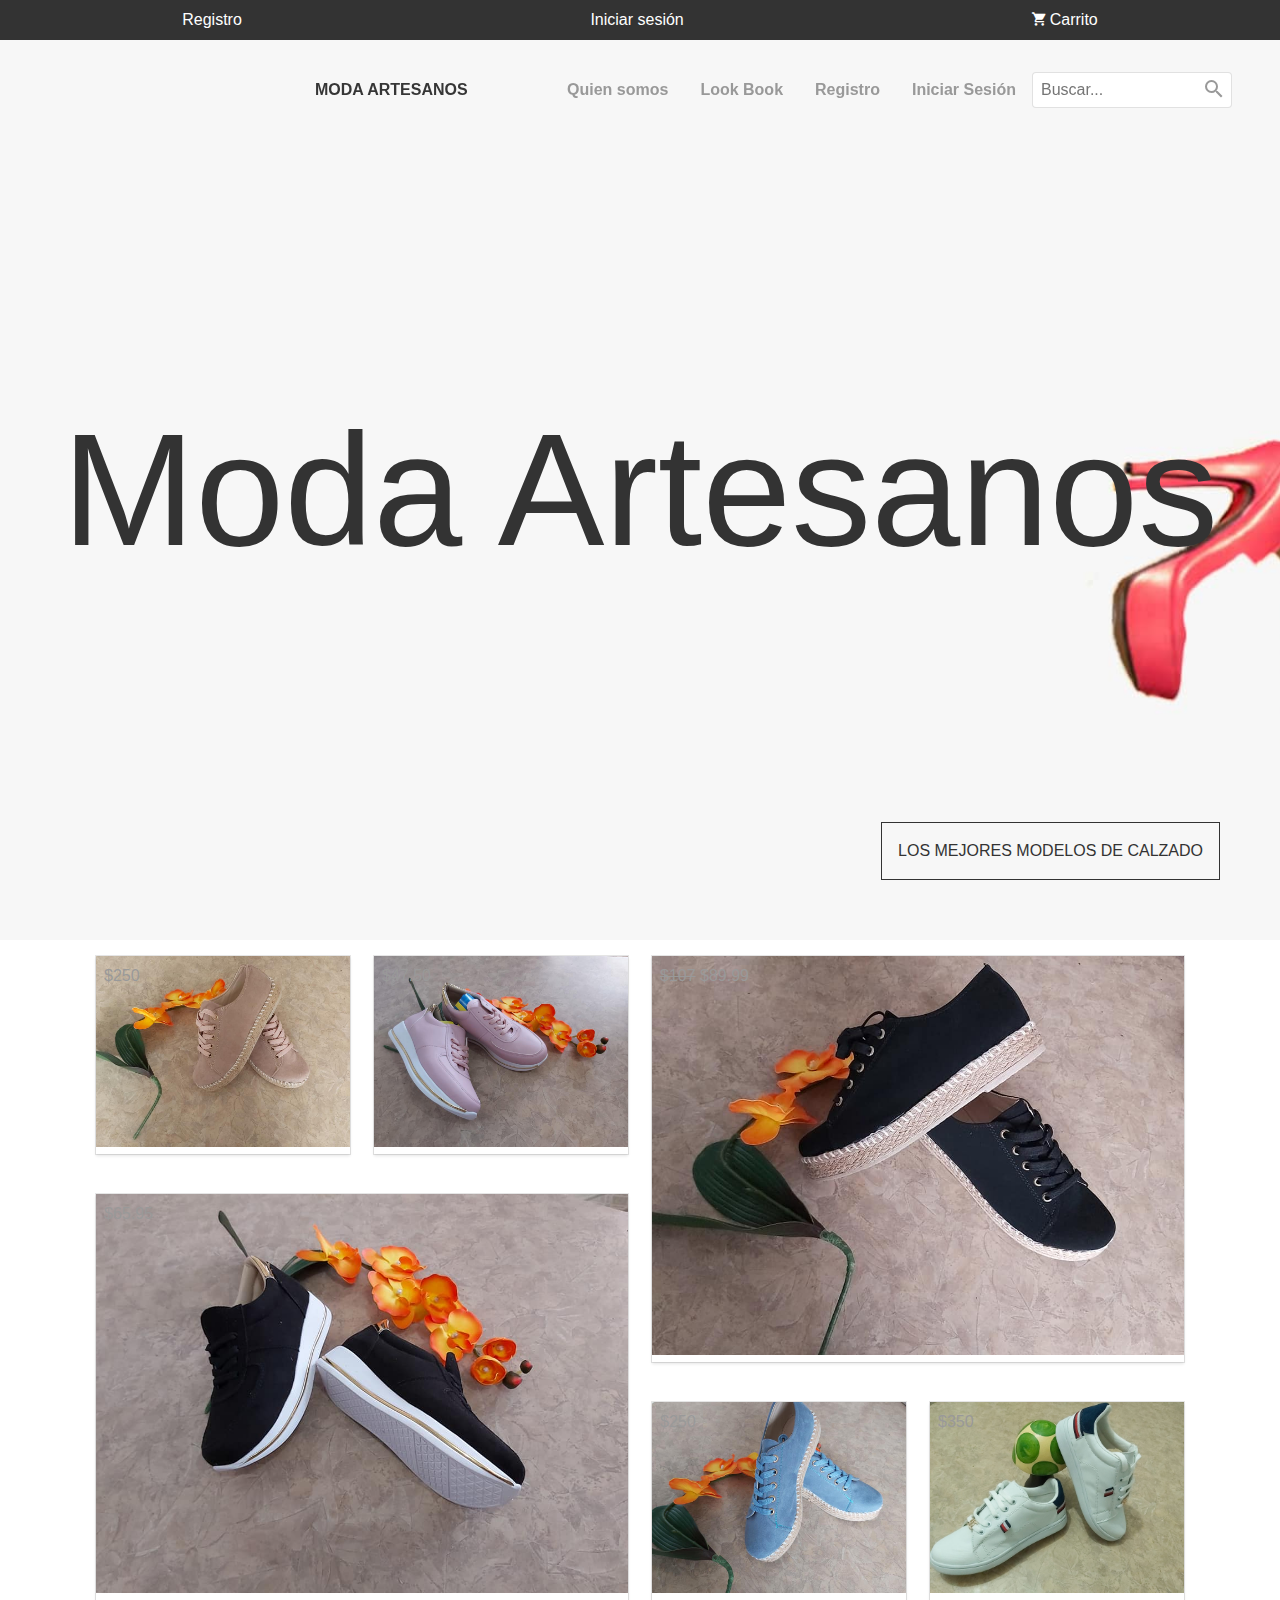
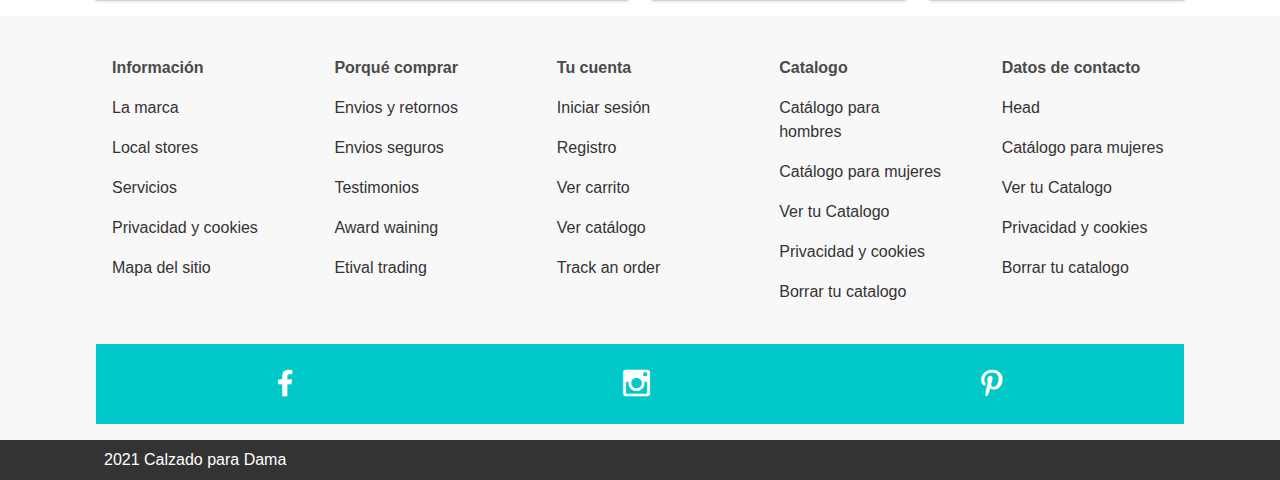
<file: index.html>
<!DOCTYPE html>
<html lang="en">

<head>
    <meta charset="UTF-8">
    <meta name="viewport" content="width=device-width, initial-scale=1.0">
    <meta http-equiv="X-UA-Compatible" content="ie=edge">
    <link rel="stylesheet" href="css/bulma.min.css">
    <link rel="stylesheet" href="css/material-design-iconic-font.css">
    <link rel="stylesheet" href="css/styles.css">
    <title>ModaArtesanos</title>
</head>

<body>
    <!-- Barra de navegación -->
    <header>
        <nav class="navbar-top">
            <ul class="navbar-top-ul">
                <li class="navbar-top-item">
                    <a href="login.html" class="navbar-top-links">Registro</a>
                </li>
                <li class="navbar-top-item">
                    <a href="login.html" class="navbar-top-links">Iniciar sesión</a>
                </li>
                <li class="navbar-top-item">
                    <a href="#" class="navbar-top-links">
                        <i class="zmdi zmdi-shopping-cart"></i> Carrito
                        <!-- <i class="zmdi zmdi-chevron-down"></i> -->
                    </a>
                </li>
            </ul>
        </nav>
        <nav class="navbar">
            <header class="nabvar-mobile is-size-5-mobile">
                <a class="navbar-mobile-link has-text-white" href="#" id="btn-mobile"><i class="zmdi zmdi-menu"></i></a>
                <a class="navbar-mobile-link has-text-white" href="index.html">ModaArtesanos</a>
                <a class="navbar-mobile-link has-text-white" href="#"><i class="zmdi zmdi-shopping-cart"></i> Vacio</a>
            </header>
            <nav class="nav-menu" id="mySidenav">
                <form class="form-group " action="#">
                    <div class="form-group-container">
                        <span class="form-group-icon"><i class="zmdi zmdi-search"></i></span>
                        <input type="text" class="form-group-input" placeholder="Buscar...">
                    </div>
                </form>

                 <a class="is-hidden-mobile brand is-uppercase has-text-weight-bold has-text-dark" href="index.html">Moda 
                 Artesanos</a>
                   
                    </li>
                    <li class="nav-menu-item"><a href="brand.html" class="nav-menu-link">Quien somos</a></li>
                    <li class="nav-menu-item"><a href="lookbook.html" class="nav-menu-link">Look Book</a></li>
                    <li class="nav-menu-item"><a href="login.html" class="nav-menu-link">Registro</a></li>
                    <li class="nav-menu-item"><a href="login.html" class="nav-menu-link">Iniciar Sesión</a></li>
                </ul>
            </nav>
        </nav>
    </header>
    <!-- Banner -->
    <div class="banner banner-cover">
        <div class="banner-container ">
            <h1 class="title-cover">Moda Artesanos</h1>
            <a class="btn btn-default">Los mejores modelos de calzado</a>
        </div>
    </div>

    <!-- Barra de navegacion secundaria -->
    
    <!-- Sección de fotografías -->
    <div class="container">
        <div class="columns is-multiline">
            <div class="column is-full-mobile">
                <div class="columns is-centered is-mobile is-multiline">
                    <!-- 1 Sección de fotografías -->
                    <div class="column is-half column-full">
                        <div class="card">
                            <span class="price">$250</span>
                            <img src="img/casual2.jpg" alt="">
                            <div class="card-info">
                                <h4 class="has-text-black has-text-centered has-text-weight-bold">calzado casual para fiestas para este verano  $250</h4>
                                <p class="has-text-centered">calzado casual para fiestas para este verano</p>
                                <div class="card-buttons">
                                    <a href="#" class="btn btn--mini-rounded"><i
                                            class="zmdi zmdi-shopping-cart"></i></a>
                                    <a href="#" class="btn btn--mini-rounded"><i
                                            class="zmdi zmdi-favorite-outline"></i></a>
                                    <a href="producto.html" class="btn btn--mini-rounded"><i
                                            class="zmdi zmdi-eye"></i></a>
                                </div>
                            </div>
                        </div>
                    </div>
                    <div class="column column-full is-half">
                        <div class="card">
                            <span class="price">$47.50</span>
                            <img src="img/tenis2.jpg" alt="">
                            <div class="card-info">
                                <h4 class="has-text-black has-text-centered has-text-weight-bold"> Women's Burnt Orenge
                                    Casual TEE $47.50 </h4>
                                <p class="has-text-centered">Classic casual t-shirt for women on the move.
                                    100%
                                    cotton.</p>
                                <div class="card-buttons">
                                    <a href="#" class="btn btn--mini-rounded"><i
                                            class="zmdi zmdi-shopping-cart"></i></a>
                                    <a href="#" class="btn btn--mini-rounded"><i
                                            class="zmdi zmdi-favorite-outline"></i></a>
                                    <a href="producto.html" class="btn btn--mini-rounded"><i
                                            class="zmdi zmdi-eye"></i></a>
                                </div>
                            </div>
                        </div>
                    </div>

                    <div class="column is-full">
                        <div class="card">
                            <span class="price">$65.95</span>
                            
                                <img src="img/tenis4.jpg" alt="">
                            <div class="card-info">
                                <h4 class="has-text-black has-text-centered has-text-weight-bold"> Women's Burnt Orenge
                                    Casual TEE $65.95 </h4>
                                <p class="has-text-centered">Classic casual t-shirt for women on the move.
                                    100%
                                    cotton.</p>
                                <div class="card-buttons">
                                    <a href="#" class="btn btn--mini-rounded"><i
                                            class="zmdi zmdi-shopping-cart"></i></a>
                                    <a href="#" class="btn btn--mini-rounded"><i
                                            class="zmdi zmdi-favorite-outline"></i></a>
                                    <a href="producto.html" class="btn btn--mini-rounded"><i
                                            class="zmdi zmdi-eye"></i></a>
                                </div>
                            </div>
                        </div>
                    </div>
                </div>
            </div>
            <!-- Segunda sección de fotografías -->
            <div class="column is-half is-full-mobile">
                <div class="columns is-mobile is-multiline">
                    <div class="column is-full">
                        <div class="card">
                            <span class="price"><strike>$107</strike> $89.99</span>
                                <img src="img/casual3.jpg" alt="">
                            <div class="card-info">
                                <h4 class="has-text-black has-text-centered has-text-weight-bold"> Women's Burnt Orenge
                                    Casual TEE $89.99 </h4>
                                <p class="has-text-centered">Classic casual t-shirt for women on the move.
                                    100%
                                    cotton.</p>
                                <div class="card-buttons">
                                    <a href="#" class="btn btn--mini-rounded"><i
                                            class="zmdi zmdi-shopping-cart"></i></a>
                                    <a href="#" class="btn btn--mini-rounded"><i
                                            class="zmdi zmdi-favorite-outline"></i></a>
                                    <a href="producto.html" class="btn btn--mini-rounded"><i
                                            class="zmdi zmdi-eye"></i></a>
                                </div>
                            </div>
                        </div>
                    </div>
                    <div class="column column-full is-half">
                        <div class="card">
                            <span class="price">$250</span>
                            <img src="img/casual.jpg" alt="">
                            <div class="card-info">
                                <h4 class="has-text-black has-text-centered has-text-weight-bold"> Classic verano $250 </h4>
                                <p class="has-text-centered">calzado casual para fiestas para este verano</p>
                                <div class="card-buttons">
                                    <a href="#" class="btn btn--mini-rounded"><i
                                            class="zmdi zmdi-shopping-cart"></i></a>
                                    <a href="#" class="btn btn--mini-rounded"><i
                                            class="zmdi zmdi-favorite-outline"></i></a>
                                    <a href="producto.html" class="btn btn--mini-rounded"><i
                                            class="zmdi zmdi-eye"></i></a>
                                </div>
                            </div>
                        </div>
                    </div>
                    <div class="column column-full is-half">
                        <div class="card">
                            <span class="price">$350</span>
                            <img src="img/casual 6.jpg" alt="">
                            <div class="card-info">
                                <h4 class="has-text-black has-text-centered has-text-weight-bold"> tenis casual $350 </h4>
                                <p class="has-text-centered">los mejores tenis para fiestas .</p>
                                <div class="card-buttons">
                                    <a href="#" class="btn btn--mini-rounded"><i
                                            class="zmdi zmdi-shopping-cart"></i></a>
                                    <a href="#" class="btn btn--mini-rounded"><i
                                            class="zmdi zmdi-favorite-outline"></i></a>
                                    <a href="producto.html" class="btn btn--mini-rounded"><i
                                            class="zmdi zmdi-eye"></i></a>
                                </div>
                            </div>
                        </div>
                    </div>
                </div>
            </div>
        </div>
    </div>
    
                    
                    
               
        
<footer class="footer">
        <div class="container">
            <div class="columns is-multiline">
                <div class="column">
                    <ul class="footer-ul">
                        <li class="footer-item">
                            <h3 class="has-text-weight-bold">Información</h3>
                        </li>
                        <li class="footer-item"><a class="footer-link" href="#">La marca</a></li>
                        <li class="footer-item"><a class="footer-link" href="#">Local stores</a></li>
                        <li class="footer-item"><a class="footer-link" href="#">Servicios </a></li>
                        <li class="footer-item"><a class="footer-link" href="#">Privacidad y cookies</a></li>
                        <li class="footer-item"><a class="footer-link" href="#">Mapa del sitio</a></li>
                    </ul>
                </div>

                <div class="column">
                    <ul class="footer-ul">
                        <li class="footer-item">
                            <h3 class="has-text-weight-bold">Porqué comprar</h3>
                        </li>
                        <li class="footer-item"><a class="footer-link" href="#">Envios y retornos</a></li>
                        <li class="footer-item"><a class="footer-link" href="#">Envios seguros</a></li>
                        <li class="footer-item"><a class="footer-link" href="#">Testimonios </a></li>
                        <li class="footer-item"><a class="footer-link" href="#">Award waining</a></li>
                        <li class="footer-item"><a class="footer-link" href="#">Etival trading</a></li>
                    </ul>
                </div>
                <div class="column">
                    <ul class="footer-ul">
                        <li class="footer-item">
                            <h3 class="has-text-weight-bold">Tu cuenta</h3>
                        </li>
                        <li class="footer-item"><a class="footer-link" href="#">Iniciar sesión</a></li>
                        <li class="footer-item"><a class="footer-link" href="#">Registro</a></li>
                        <li class="footer-item"><a class="footer-link" href="#">Ver carrito </a></li>
                        <li class="footer-item"><a class="footer-link" href="#">Ver catálogo</a></li>
                        <li class="footer-item"><a class="footer-link" href="#">Track an order</a></li>
                    </ul>
                </div>
                <div class="column">
                    <ul class="footer-ul">
                        <li class="footer-item">
                            <h3 class="has-text-weight-bold">Catalogo</h3>
                        </li>
                        <li class="footer-item"><a class="footer-link" href="#">Catálogo para hombres</a></li>
                        <li class="footer-item"><a class="footer-link" href="#">Catálogo para mujeres</a></li>
                        <li class="footer-item"><a class="footer-link" href="#">Ver tu Catalogo </a></li>
                        <li class="footer-item"><a class="footer-link" href="#">Privacidad y cookies</a></li>
                        <li class="footer-item"><a class="footer-link" href="#">Borrar tu catalogo</a></li>
                    </ul>
                </div>
                <div class="column">

                    <ul class="footer-ul">
                        <li class="footer-item">
                            <h3 class="has-text-weight-bold">Datos de contacto</h3>
                        </li>
                        <li class="footer-item"><a class="footer-link" href="#">Head</a></li>
                        <li class="footer-item"><a class="footer-link" href="#">Catálogo para mujeres</a></li>
                        <li class="footer-item"><a class="footer-link" href="#">Ver tu Catalogo </a></li>
                        <li class="footer-item"><a class="footer-link" href="#">Privacidad y cookies</a></li>
                        <li class="footer-item"><a class="footer-link" href="#">Borrar tu catalogo</a></li>
                    </ul>
                </div>
                <div class="column is-full">
                    <div class="footer-socials">
                        <a class="footer-solcials-link" href="https://www.facebook.com/Moda-Artesanos-113970123720824"><i class="zmdi zmdi-facebook"></i></a>
                        <a class="footer-solcials-link" href="https://www.instagram.com/moda_artesanos/?hl=es-la"><i class="zmdi zmdi-instagram"></i></a>
                        <a class="footer-solcials-link" href="#"><i class="zmdi zmdi-pinterest"></i></a>
                    </div>
                </div>
            </div>
        </div>
        <div class="footer-bar-top">
            <div class="container">
                <a class="footer-bar-top-links" href="#">2021 Calzado para Dama</a>
            </div>
        </div>
    </footer>
    <script src="js/main.js"></script>


</body>

</html>
</file>
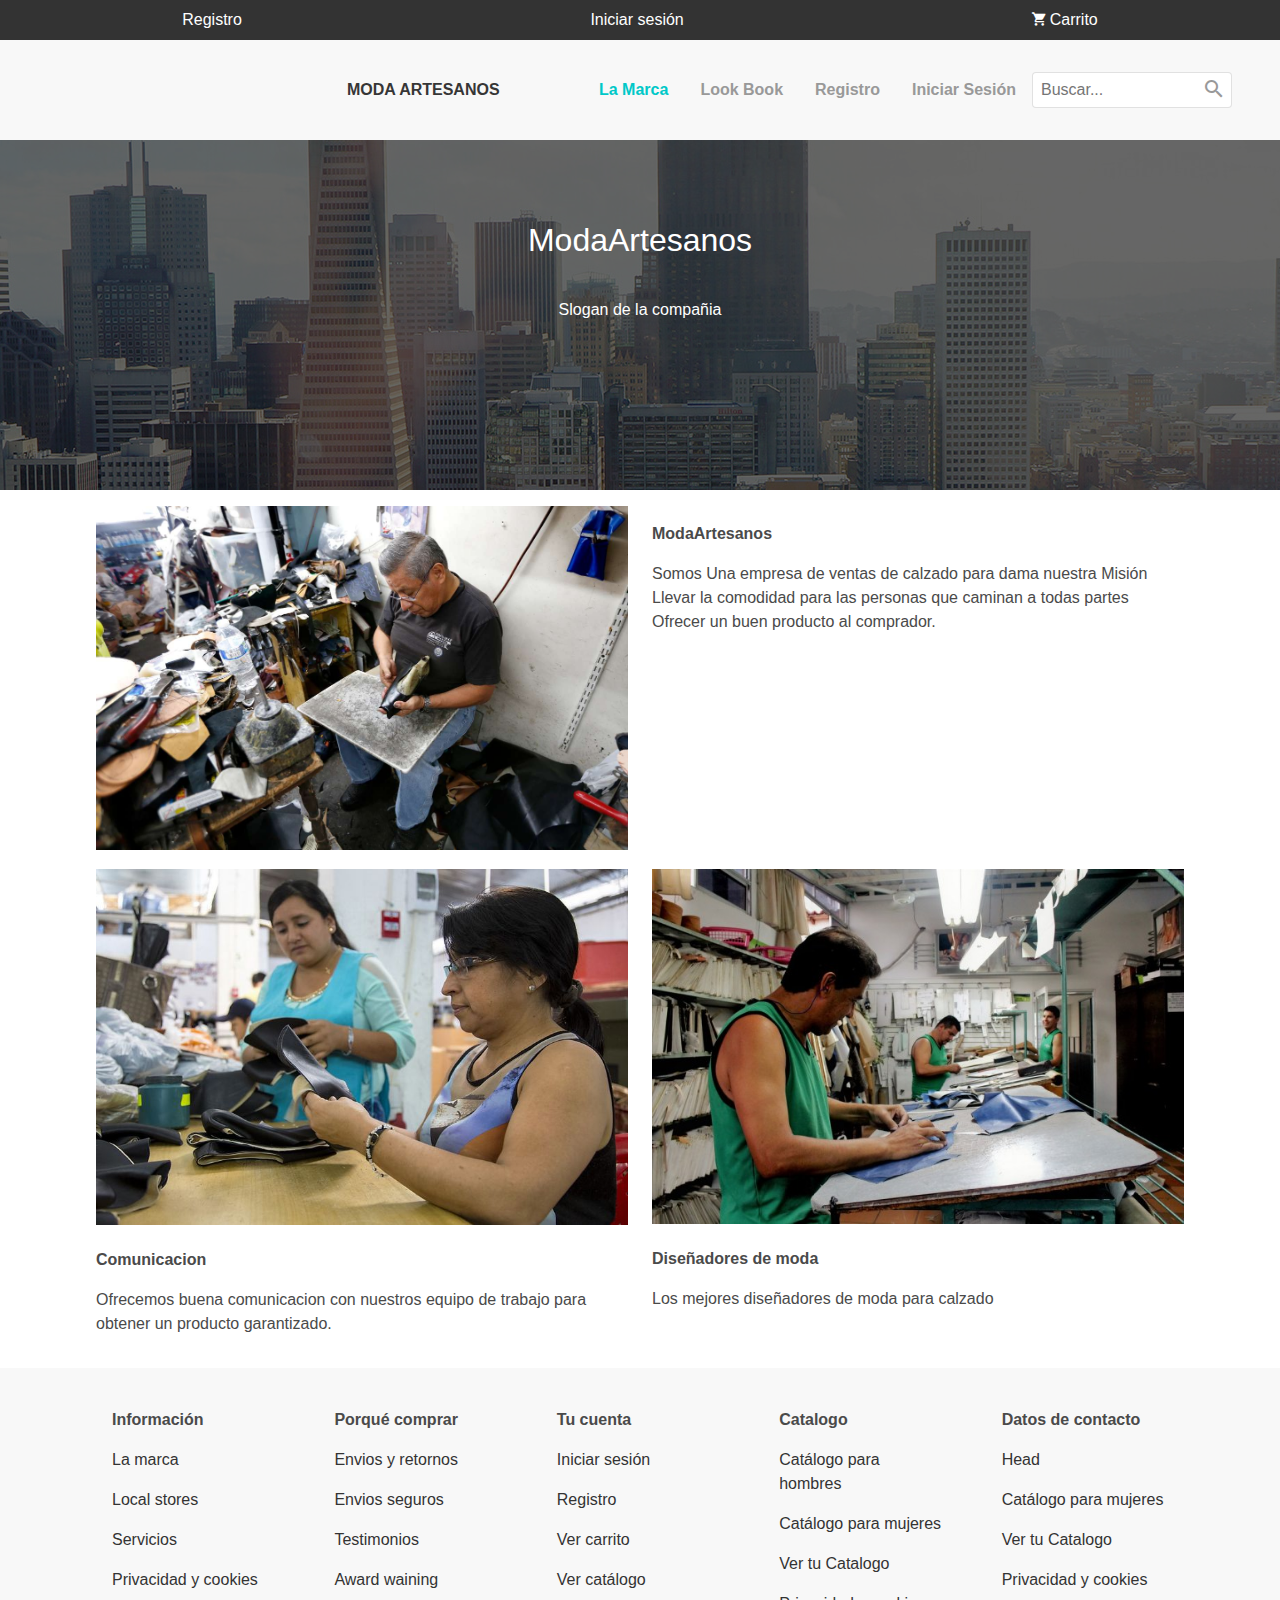
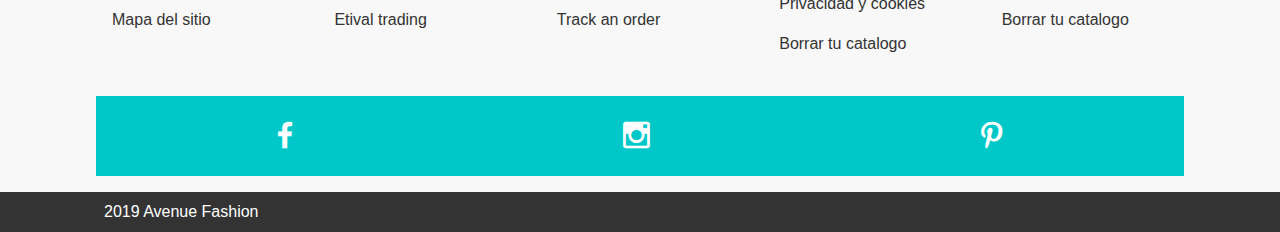
<file: brand.html>
<!DOCTYPE html>
<html lang="en">

<head>
    <meta charset="UTF-8">
    <meta name="viewport" content="width=device-width, initial-scale=1.0">
    <meta http-equiv="X-UA-Compatible" content="ie=edge">
    <link rel="stylesheet" href="css/bulma.min.css">
    <link rel="stylesheet" href="css/material-design-iconic-font.css">
    <link rel="stylesheet" href="css/styles.css">
    <title>Document</title>
</head>

<body>
    <!-- Barra de navegación -->
    <header>
        <nav class="navbar-top">
            <ul class="navbar-top-ul">
                <li class="navbar-top-item">
                    <a href="login.html" class="navbar-top-links">Registro</a>
                </li>
                <li class="navbar-top-item">
                    <a href="login.html" class="navbar-top-links">Iniciar sesión</a>
                </li>
                <li class="navbar-top-item">
                    <a href="#" class="navbar-top-links">
                        <i class="zmdi zmdi-shopping-cart"></i> Carrito
                        <!-- <i class="zmdi zmdi-chevron-down"></i> -->
                    </a>
                </li>
            </ul>
        </nav>
        <nav class="navbar">
            <header class="nabvar-mobile is-size-5-mobile">
                <a class="navbar-mobile-link has-text-white" href="#" id="btn-mobile"><i class="zmdi zmdi-menu"></i></a>
                <a class="navbar-mobile-link has-text-white" href="index.html">Avenue Fashion</a>
                <a class="navbar-mobile-link has-text-white" href="#"><i class="zmdi zmdi-shopping-cart"></i> Vacio</a>
            </header>
            <nav class="nav-menu --nav-dark-light" id="mySidenav">
                <form class="form-group " action="#">
                    <div class="form-group-container">
                        <span class="form-group-icon"><i class="zmdi zmdi-search"></i></span>
                        <input type="text" class="form-group-input" placeholder="Buscar...">
                    </div>
                </form>

                <a class="is-hidden-mobile brand is-uppercase has-text-weight-bold has-text-dark" href="index.html">Moda  Artesanos</a>

                    </li>
                    <li class="nav-menu-item"><a href="brand.html" class="nav-menu-link active">La Marca</a></li>
                    <li class="nav-menu-item"><a href="lookbook.html" class="nav-menu-link">Look Book</a></li>
                    <li class="nav-menu-item"><a href="login.html" class="nav-menu-link">Registro</a></li>
                    <li class="nav-menu-item"><a href="login.html" class="nav-menu-link">Iniciar Sesión</a></li>
                </ul>
            </nav>
        </nav>
    </header>
    <!-- Banner -->
    <div class="banner banner-second">
        <div class="banner-container ">
            <h1>ModaArtesanos</h1>
            <h2>Slogan de la compañia</h2>
        </div>
    </div>
    <div class="container">
        <div class="columns">
            <div class="column is-half">
                <img src="img/zapatero3.jpg" alt="">
            </div>
            <div class="column is-half">
                <h3 class="has-text-weight-bold">ModaArtesanos</h3>
                <p>Somos Una empresa de ventas de calzado para dama nuestra  Misión
                Llevar la comodidad para las personas que caminan a todas partes 
                Ofrecer un buen producto al comprador.
               </p>
            </div>
        </div>
    </div>
    <div class="container">
        <div class="columns">
            <div class="column is-half">
                <img src="img/zapatero2.jpg">
                <h3 class="has-text-weight-bold">Comunicacion </h3>
                <p>Ofrecemos buena comunicacion con nuestros equipo de trabajo para obtener un producto garantizado.</p>
            </div>
            <div class="column is-half">

                <img src="img/zapatero4.jpg">
                <h3 class="has-text-weight-bold">Diseñadores de moda </h3>
                <p>
                   Los mejores diseñadores de moda para calzado
                   </p>
            </div>
        </div>
    </div>



    <footer class="footer">
        <div class="container">
            <div class="columns is-multiline">
                <div class="column">
                    <ul class="footer-ul">
                        <li class="footer-item">
                            <h3 class="has-text-weight-bold">Información</h3>
                        </li>
                        <li class="footer-item"><a class="footer-link" href="#">La marca</a></li>
                        <li class="footer-item"><a class="footer-link" href="#">Local stores</a></li>
                        <li class="footer-item"><a class="footer-link" href="#">Servicios </a></li>
                        <li class="footer-item"><a class="footer-link" href="#">Privacidad y cookies</a></li>
                        <li class="footer-item"><a class="footer-link" href="#">Mapa del sitio</a></li>
                    </ul>
                </div>

                <div class="column">
                    <ul class="footer-ul">
                        <li class="footer-item">
                            <h3 class="has-text-weight-bold">Porqué comprar</h3>
                        </li>
                        <li class="footer-item"><a class="footer-link" href="#">Envios y retornos</a></li>
                        <li class="footer-item"><a class="footer-link" href="#">Envios seguros</a></li>
                        <li class="footer-item"><a class="footer-link" href="#">Testimonios </a></li>
                        <li class="footer-item"><a class="footer-link" href="#">Award waining</a></li>
                        <li class="footer-item"><a class="footer-link" href="#">Etival trading</a></li>
                    </ul>
                </div>
                <div class="column">
                    <ul class="footer-ul">
                        <li class="footer-item">
                            <h3 class="has-text-weight-bold">Tu cuenta</h3>
                        </li>
                        <li class="footer-item"><a class="footer-link" href="#">Iniciar sesión</a></li>
                        <li class="footer-item"><a class="footer-link" href="#">Registro</a></li>
                        <li class="footer-item"><a class="footer-link" href="#">Ver carrito </a></li>
                        <li class="footer-item"><a class="footer-link" href="#">Ver catálogo</a></li>
                        <li class="footer-item"><a class="footer-link" href="#">Track an order</a></li>
                    </ul>
                </div>
                <div class="column">
                    <ul class="footer-ul">
                        <li class="footer-item">
                            <h3 class="has-text-weight-bold">Catalogo</h3>
                        </li>
                        <li class="footer-item"><a class="footer-link" href="#">Catálogo para hombres</a></li>
                        <li class="footer-item"><a class="footer-link" href="#">Catálogo para mujeres</a></li>
                        <li class="footer-item"><a class="footer-link" href="#">Ver tu Catalogo </a></li>
                        <li class="footer-item"><a class="footer-link" href="#">Privacidad y cookies</a></li>
                        <li class="footer-item"><a class="footer-link" href="#">Borrar tu catalogo</a></li>
                    </ul>
                </div>
                <div class="column">

                    <ul class="footer-ul">
                        <li class="footer-item">
                            <h3 class="has-text-weight-bold">Datos de contacto</h3>
                        </li>
                        <li class="footer-item"><a class="footer-link" href="#">Head</a></li>
                        <li class="footer-item"><a class="footer-link" href="#">Catálogo para mujeres</a></li>
                        <li class="footer-item"><a class="footer-link" href="#">Ver tu Catalogo </a></li>
                        <li class="footer-item"><a class="footer-link" href="#">Privacidad y cookies</a></li>
                        <li class="footer-item"><a class="footer-link" href="#">Borrar tu catalogo</a></li>
                    </ul>
                </div>
                <div class="column is-full">
                    <div class="footer-socials">
                         <a class="footer-solcials-link" href="https://www.facebook.com/Moda-Artesanos-113970123720824"><i class="zmdi zmdi-facebook"></i></a>
                        <a class="footer-solcials-link" href="https://www.instagram.com/moda_artesanos/?hl=es-la"><i class="zmdi zmdi-instagram"></i></a>
                        <a class="footer-solcials-link" href="#"><i class="zmdi zmdi-pinterest"></i></a>
                    </div>
                </div>
            </div>
        </div>
        <div class="footer-bar-top">
            <div class="container">
                <a class="footer-bar-top-links" href="#">2019 Avenue Fashion</a>
            </div>
        </div>
    </footer>
    <script src="js/main.js"></script>


</body>

</html>
</file>
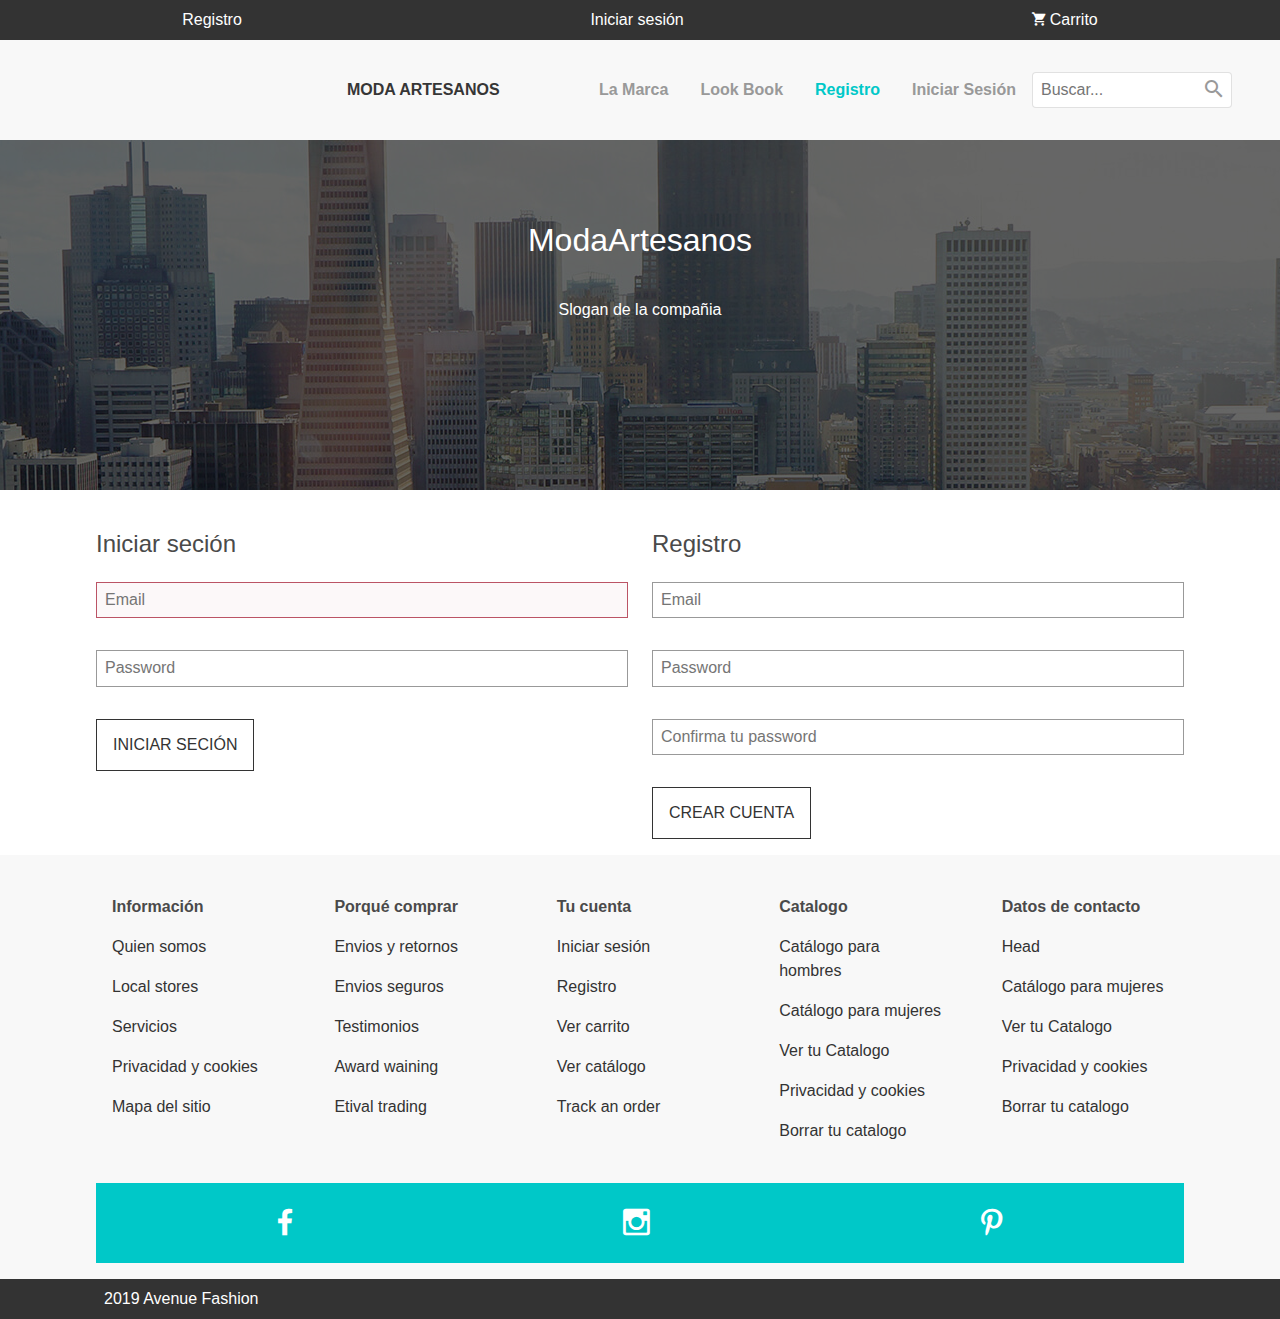
<file: login.html>
<!DOCTYPE html>
<html lang="en">

<head>
    <meta charset="UTF-8">
    <meta name="viewport" content="width=device-width, initial-scale=1.0">
    <meta http-equiv="X-UA-Compatible" content="ie=edge">
    <link rel="stylesheet" href="css/bulma.min.css">
    <link rel="stylesheet" href="css/material-design-iconic-font.css">
    <link rel="stylesheet" href="css/styles.css">
    <title>ModaArtesanos</title>
</head>

<body>
    <header>
        <nav class="navbar-top">
            <ul class="navbar-top-ul">
                <li class="navbar-top-item">
                    <a href="login.html" class="navbar-top-links">Registro</a>
                </li>
                <li class="navbar-top-item">
                    <a href="login.html" class="navbar-top-links">Iniciar sesión</a>
                </li>
                <li class="navbar-top-item">
                    <a href="#" class="navbar-top-links">
                        <i class="zmdi zmdi-shopping-cart"></i> Carrito
                        <!-- <i class="zmdi zmdi-chevron-down"></i> -->
                    </a>
                </li>
            </ul>
        </nav>
        <nav class="navbar">
            <header class="nabvar-mobile is-size-5-mobile">
                <a class="navbar-mobile-link has-text-white" href="#" id="btn-mobile"><i class="zmdi zmdi-menu"></i></a>
                <a class="navbar-mobile-link has-text-white" href="#">Avenue Fashion</a>
                <a class="navbar-mobile-link has-text-white" href="index.html"><i class="zmdi zmdi-shopping-cart"></i> Vacio</a>
            </header>
            <nav class="nav-menu --nav-dark-light" id="mySidenav">
                <form class="form-group " action="#">
                    <div class="form-group-container">
                        <span class="form-group-icon"><i class="zmdi zmdi-search"></i></span>
                        <input type="text" class="form-group-input" placeholder="Buscar...">
                    </div>
                </form>
                <a class="is-hidden-mobile brand is-uppercase has-text-weight-bold has-text-dark" href="index.html">Moda
                Artesanos</a>
               
                    </li>
                    <li class="nav-menu-item"><a href="brand.html" class="nav-menu-link">La Marca</a></li>
                    <li class="nav-menu-item"><a href="lookbook.html" class="nav-menu-link">Look Book</a></li>
                    <li class="nav-menu-item"><a href="login.html" class="nav-menu-link active">Registro</a></li>
                    <li class="nav-menu-item"><a href="login.html" class="nav-menu-link">Iniciar Sesión</a></li>
                </ul>
            </nav>
        </nav>
    </header>
    <!-- Banner -->
    <div class="banner banner-second">
        <div class="banner-container ">
            <h1>ModaArtesanos</h1>
            <h2>Slogan de la compañia</h2>
        </div>
    </div>

    <div class="container">
        <div class="columns">
            <div class="column">
                <h2 class="is-size-4">Iniciar seción</h2>
                <form action="#" class="form-control">

                    <input type="email" placeholder="Email" class="form-control-field error">

                    <input type="password" placeholder="Password" class="form-control-field">

                    <button class="btn btn-default btn-primary">Iniciar seción</button>
                </form>
            </div>
            <div class="column">
                <h2 class="is-size-4">Registro</h2>
                <form action="#" class="form-control">
                    <input type="email" placeholder="Email" class="form-control-field">

                    <input type="password" placeholder="Password" class="form-control-field">

                    <input type="password" placeholder="Confirma tu password" class="form-control-field">
                        
                    <button class="btn btn-default btn-primary">Crear cuenta</button>
                </form>
            </div>
        </div>
    </div>

    <!-- footer -->
    <footer class="footer">
        <div class="container">
            <div class="columns is-multiline">
                <div class="column">
                    <ul class="footer-ul">
                        <li class="footer-item">
                            <h3 class="has-text-weight-bold">Información</h3>
                        </li>
                        <li class="footer-item"><a class="footer-link" href="#">Quien somos</a></li>
                        <li class="footer-item"><a class="footer-link" href="#">Local stores</a></li>
                        <li class="footer-item"><a class="footer-link" href="#">Servicios </a></li>
                        <li class="footer-item"><a class="footer-link" href="#">Privacidad y cookies</a></li>
                        <li class="footer-item"><a class="footer-link" href="#">Mapa del sitio</a></li>
                    </ul>
                </div>

                <div class="column">
                    <ul class="footer-ul">
                        <li class="footer-item">
                            <h3 class="has-text-weight-bold">Porqué comprar</h3>
                        </li>
                        <li class="footer-item"><a class="footer-link" href="#">Envios y retornos</a></li>
                        <li class="footer-item"><a class="footer-link" href="#">Envios seguros</a></li>
                        <li class="footer-item"><a class="footer-link" href="#">Testimonios </a></li>
                        <li class="footer-item"><a class="footer-link" href="#">Award waining</a></li>
                        <li class="footer-item"><a class="footer-link" href="#">Etival trading</a></li>
                    </ul>
                </div>
                <div class="column">
                    <ul class="footer-ul">
                        <li class="footer-item">
                            <h3 class="has-text-weight-bold">Tu cuenta</h3>
                        </li>
                        <li class="footer-item"><a class="footer-link" href="#">Iniciar sesión</a></li>
                        <li class="footer-item"><a class="footer-link" href="#">Registro</a></li>
                        <li class="footer-item"><a class="footer-link" href="#">Ver carrito </a></li>
                        <li class="footer-item"><a class="footer-link" href="#">Ver catálogo</a></li>
                        <li class="footer-item"><a class="footer-link" href="#">Track an order</a></li>
                    </ul>
                </div>
                <div class="column">
                    <ul class="footer-ul">
                        <li class="footer-item">
                            <h3 class="has-text-weight-bold">Catalogo</h3>
                        </li>
                        <li class="footer-item"><a class="footer-link" href="#">Catálogo para hombres</a></li>
                        <li class="footer-item"><a class="footer-link" href="#">Catálogo para mujeres</a></li>
                        <li class="footer-item"><a class="footer-link" href="#">Ver tu Catalogo </a></li>
                        <li class="footer-item"><a class="footer-link" href="#">Privacidad y cookies</a></li>
                        <li class="footer-item"><a class="footer-link" href="#">Borrar tu catalogo</a></li>
                    </ul>
                </div>
                <div class="column">

                    <ul class="footer-ul">
                        <li class="footer-item">
                            <h3 class="has-text-weight-bold">Datos de contacto</h3>
                        </li>
                        <li class="footer-item"><a class="footer-link" href="#">Head</a></li>
                        <li class="footer-item"><a class="footer-link" href="#">Catálogo para mujeres</a></li>
                        <li class="footer-item"><a class="footer-link" href="#">Ver tu Catalogo </a></li>
                        <li class="footer-item"><a class="footer-link" href="#">Privacidad y cookies</a></li>
                        <li class="footer-item"><a class="footer-link" href="#">Borrar tu catalogo</a></li>
                    </ul>
                </div>
                <div class="column is-full">
                    <div class="footer-socials">
                       <a class="footer-solcials-link" href="https://www.facebook.com/Moda-Artesanos-113970123720824"><i class="zmdi zmdi-facebook"></i></a>
                        <a class="footer-solcials-link" href="https://www.instagram.com/moda_artesanos/?hl=es-la"><i class="zmdi zmdi-instagram"></i></a>
                        <a class="footer-solcials-link" href="#"><i class="zmdi zmdi-pinterest"></i></a>
                    </div>
                </div>
            </div>
        </div>

        <div class="footer-bar-top">
            <div class="container">
                <a class="footer-bar-top-links" href="#">2019 Avenue Fashion</a>
            </div>
        </div>
    </footer>
    <script src="js/main.js"></script>


</body>

</html>
</file>
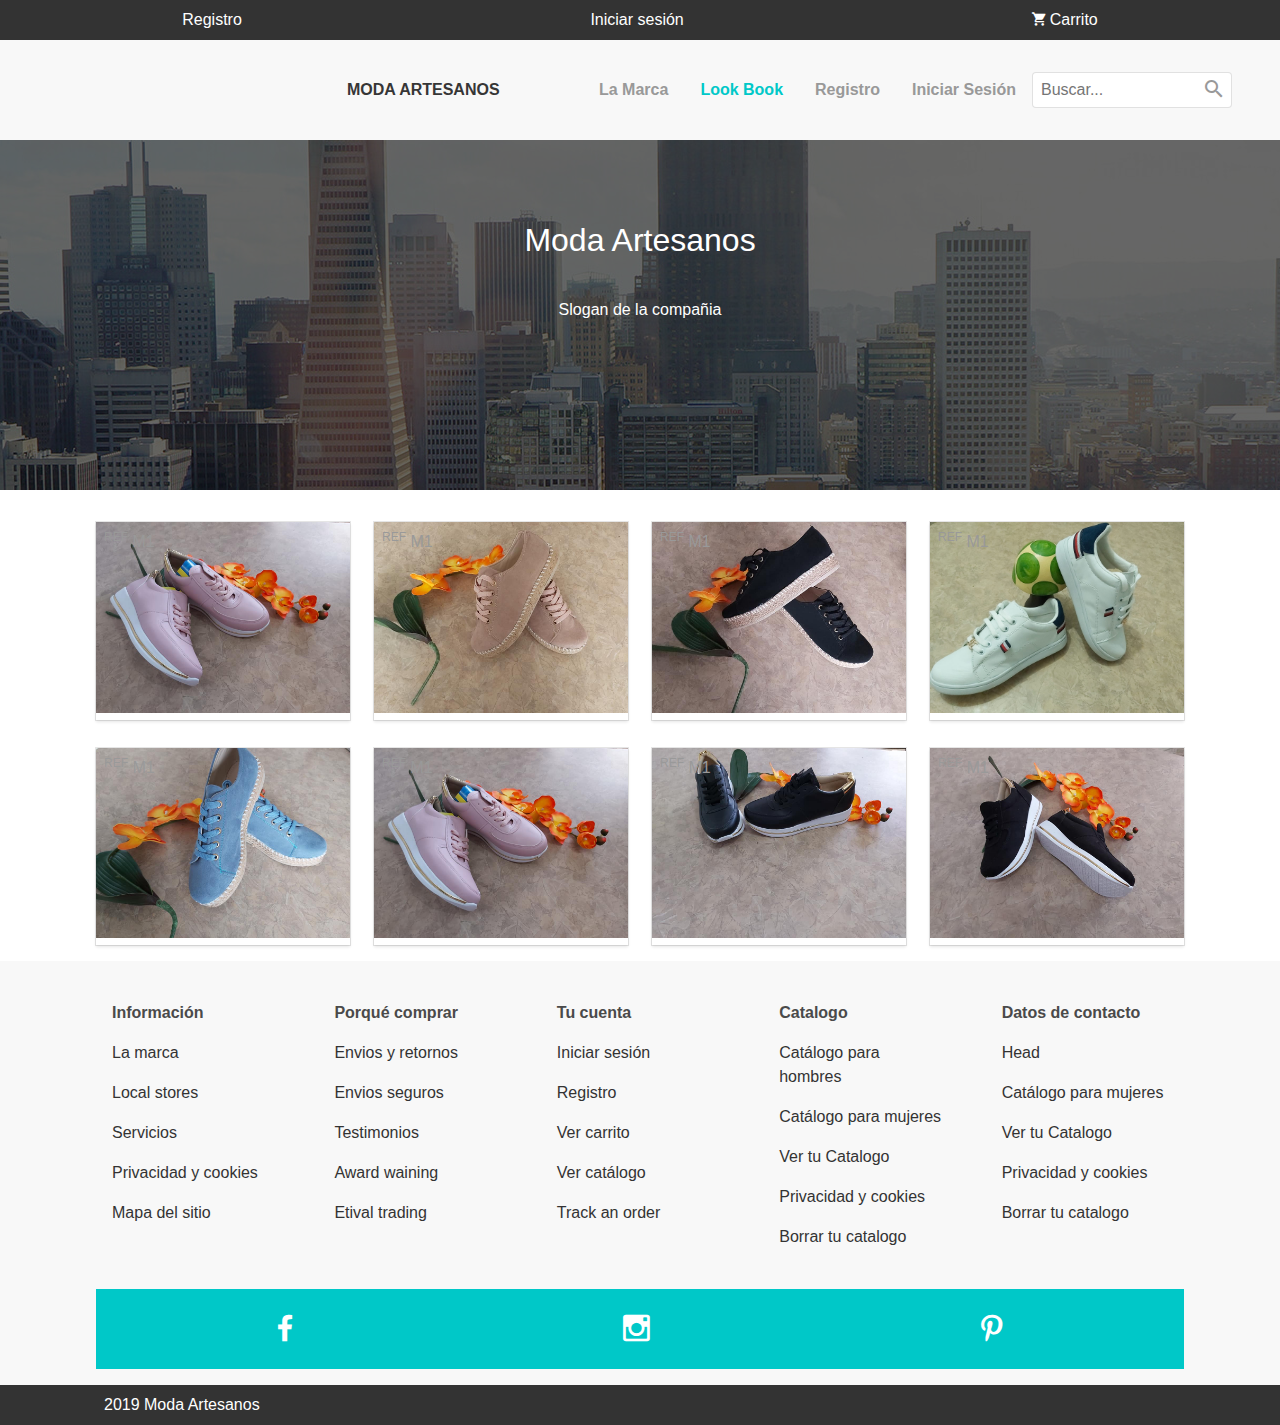
<file: lookbook.html>
<!DOCTYPE html>
<html lang="en">

<head>
    <meta charset="UTF-8">
    <meta name="viewport" content="width=device-width, initial-scale=1.0">
    <meta http-equiv="X-UA-Compatible" content="ie=edge">
    <link rel="stylesheet" href="css/bulma.min.css">
    <link rel="stylesheet" href="css/material-design-iconic-font.css">
    <link rel="stylesheet" href="css/styles.css">
    <title>ModaArtesanos</title>
</head>

<body>
    <!-- Barra de navegación -->
    <header>
        <nav class="navbar-top">
            <ul class="navbar-top-ul">
                <li class="navbar-top-item">
                    <a href="login.html" class="navbar-top-links">Registro</a>
                </li>
                <li class="navbar-top-item">
                    <a href="login.html" class="navbar-top-links">Iniciar sesión</a>
                </li>
                <li class="navbar-top-item">
                    <a href="#" class="navbar-top-links">
                        <i class="zmdi zmdi-shopping-cart"></i> Carrito
                        <!-- <i class="zmdi zmdi-chevron-down"></i> -->
                    </a>
                </li>
            </ul>
        </nav>
        <nav class="navbar">
            <header class="nabvar-mobile is-size-5-mobile">
                <a class="navbar-mobile-link has-text-white" href="#" id="btn-mobile"><i class="zmdi zmdi-menu">ModaArtesanos</i></a>
                <a class="navbar-mobile-link has-text-white" href="index.html">ModaArtesanos</a>
                <a class="navbar-mobile-link has-text-white" href="#"><i class="zmdi zmdi-shopping-cart"></i> ModaArtesanos</a>
            </header>
            <nav class="nav-menu --nav-dark-light" id="mySidenav">
                <form class="form-group " action="#">
                    <div class="form-group-container">
                        <span class="form-group-icon"><i class="zmdi zmdi-search"></i></span>
                        <input type="text" class="form-group-input" placeholder="Buscar...">
                    </div>
                </form>

                
                <a class="is-hidden-mobile brand is-uppercase has-text-weight-bold has-text-dark" href="index.html">Moda
                Artesanos</a>
                            
                    
                    </li>
                    <li class="nav-menu-item"><a href="brand.html" class="nav-menu-link">La Marca</a></li>
                    <li class="nav-menu-item"><a href="lookbook.html" class="nav-menu-link active">Look Book</a></li>
                    <li class="nav-menu-item"><a href="login.html" class="nav-menu-link">Registro</a></li>
                    <li class="nav-menu-item"><a href="login.html" class="nav-menu-link">Iniciar Sesión</a></li>
                </ul>
            </nav>
        </nav>
    </header>
    <!-- Banner -->
    <div class="banner banner-second">
        <div class="banner-container ">
            <h1>Moda Artesanos</h1>
            <h2>Slogan de la compañia</h2>
        </div>
    </div>

    
    </div>
    <div class="container">
        <div class="columns is-mobile is-multiline">
            <div class="column is-half-mobile is-one-quarter-desktop">
                <div class="card ">
                    <span class="price"> <sup>REF</sup> M1</span>
                    <img src="img/tenis2.jpg" alt="">
                    <div class="card-simple-options">
                        <a href="" class="btn btn--mini-rounded">
                            <i class="zmdi zmdi-favorite"></i>
                        </a>
                        <a href="" class="btn btn--mini-rounded">
                            <i class="zmdi zmdi-info"></i>
                        </a>

                    </div>
                </div>
            </div>
            <div class="column is-half-mobile is-one-quarter-desktop">
                <div class="card ">
                    <span class="price"> <sup>REF</sup> M1</span>
                    <img src="img/casual2.jpg" alt="">
                    <div class="card-simple-options">
                        <a href="" class="btn btn--mini-rounded">
                            <i class="zmdi zmdi-favorite"></i>
                        </a>
                        <a href="" class="btn btn--mini-rounded">
                            <i class="zmdi zmdi-info"></i>
                        </a>

                    </div>
                </div>
            </div>
            <div class="column is-half-mobile is-one-quarter-desktop">
                <div class="card ">
                    <span class="price"> <sup>REF</sup> M1</span>
                    <img src="img/casual3.jpg" alt="">
                    <div class="card-simple-options">
                        <a href="" class="btn btn--mini-rounded">
                            <i class="zmdi zmdi-favorite"></i>
                        </a>
                        <a href="" class="btn btn--mini-rounded">
                            <i class="zmdi zmdi-info"></i>
                        </a>

                    </div>
                </div>
            </div>
            <div class="column is-half-mobile is-one-quarter-desktop">
                <div class="card ">
                    <span class="price"> <sup>REF</sup> M1</span>
                    <img src="img/casual 6.jpg" alt="">
                    <div class="card-simple-options">
                        <a href="" class="btn btn--mini-rounded">
                            <i class="zmdi zmdi-favorite"></i>
                        </a>
                        <a href="" class="btn btn--mini-rounded">
                            <i class="zmdi zmdi-info"></i>
                        </a>

                    </div>
                </div>
            </div>
        </div>
    </div>
    <div class="container">
        <div class="columns is-mobile is-multiline">
            <div class="column is-half-mobile is-one-quarter-desktop">
                <div class="card ">
                    <span class="price"> <sup>REF</sup> M1</span>
                    <img src="img/casual.jpg" alt="">
                    <div class="card-simple-options">
                        <a href="" class="btn btn--mini-rounded">
                            <i class="zmdi zmdi-favorite"></i>
                        </a>
                        <a href="" class="btn btn--mini-rounded">
                            <i class="zmdi zmdi-info"></i>
                        </a>

                    </div>
                </div>
            </div>
            <div class="column is-half-mobile is-one-quarter-desktop">
                <div class="card ">
                    <span class="price"> <sup>REF</sup> M1</span>
                    <img src="img/tenis2.jpg" alt="">
                    <div class="card-simple-options">
                        <a href="" class="btn btn--mini-rounded">
                            <i class="zmdi zmdi-favorite"></i>
                        </a>
                        <a href="" class="btn btn--mini-rounded">
                            <i class="zmdi zmdi-info"></i>
                        </a>

                    </div>
                </div>
            </div>
            <div class="column is-half-mobile is-one-quarter-desktop">
                <div class="card ">
                    <span class="price"> <sup>REF</sup> M1</span>
                    <img src="img/tenis3.jpg" alt="">
                    <div class="card-simple-options">
                        <a href="" class="btn btn--mini-rounded">
                            <i class="zmdi zmdi-favorite"></i>
                        </a>
                        <a href="" class="btn btn--mini-rounded">
                            <i class="zmdi zmdi-info"></i>
                        </a>

                    </div>
                </div>
            </div>
            <div class="column is-half-mobile is-one-quarter-desktop">
                <div class="card ">
                    <span class="price"> <sup>REF</sup> M1</span>
                    <img src="img/tenis4.jpg" alt="">
                    <div class="card-simple-options">
                        <a href="" class="btn btn--mini-rounded">
                            <i class="zmdi zmdi-favorite"></i>
                        </a>
                        <a href="" class="btn btn--mini-rounded">
                            <i class="zmdi zmdi-info"></i>
                        </a>

                    </div>
                </div>
            </div>
        </div>
    </div>
    <footer class="footer">
        <div class="container">
            <div class="columns is-multiline">
                <div class="column">
                    <ul class="footer-ul">
                        <li class="footer-item">
                            <h3 class="has-text-weight-bold">Información</h3>
                        </li>
                        <li class="footer-item"><a class="footer-link" href="#">La marca</a></li>
                        <li class="footer-item"><a class="footer-link" href="#">Local stores</a></li>
                        <li class="footer-item"><a class="footer-link" href="#">Servicios </a></li>
                        <li class="footer-item"><a class="footer-link" href="#">Privacidad y cookies</a></li>
                        <li class="footer-item"><a class="footer-link" href="#">Mapa del sitio</a></li>
                    </ul>
                </div>

                <div class="column">
                    <ul class="footer-ul">
                        <li class="footer-item">
                            <h3 class="has-text-weight-bold">Porqué comprar</h3>
                        </li>
                        <li class="footer-item"><a class="footer-link" href="#">Envios y retornos</a></li>
                        <li class="footer-item"><a class="footer-link" href="#">Envios seguros</a></li>
                        <li class="footer-item"><a class="footer-link" href="#">Testimonios </a></li>
                        <li class="footer-item"><a class="footer-link" href="#">Award waining</a></li>
                        <li class="footer-item"><a class="footer-link" href="#">Etival trading</a></li>
                    </ul>
                </div>
                <div class="column">
                    <ul class="footer-ul">
                        <li class="footer-item">
                            <h3 class="has-text-weight-bold">Tu cuenta</h3>
                        </li>
                        <li class="footer-item"><a class="footer-link" href="#">Iniciar sesión</a></li>
                        <li class="footer-item"><a class="footer-link" href="#">Registro</a></li>
                        <li class="footer-item"><a class="footer-link" href="#">Ver carrito </a></li>
                        <li class="footer-item"><a class="footer-link" href="#">Ver catálogo</a></li>
                        <li class="footer-item"><a class="footer-link" href="#">Track an order</a></li>
                    </ul>
                </div>
                <div class="column">
                    <ul class="footer-ul">
                        <li class="footer-item">
                            <h3 class="has-text-weight-bold">Catalogo</h3>
                        </li>
                        <li class="footer-item"><a class="footer-link" href="#">Catálogo para hombres</a></li>
                        <li class="footer-item"><a class="footer-link" href="#">Catálogo para mujeres</a></li>
                        <li class="footer-item"><a class="footer-link" href="#">Ver tu Catalogo </a></li>
                        <li class="footer-item"><a class="footer-link" href="#">Privacidad y cookies</a></li>
                        <li class="footer-item"><a class="footer-link" href="#">Borrar tu catalogo</a></li>
                    </ul>
                </div>
                <div class="column">

                    <ul class="footer-ul">
                        <li class="footer-item">
                            <h3 class="has-text-weight-bold">Datos de contacto</h3>
                        </li>
                        <li class="footer-item"><a class="footer-link" href="#">Head</a></li>
                        <li class="footer-item"><a class="footer-link" href="#">Catálogo para mujeres</a></li>
                        <li class="footer-item"><a class="footer-link" href="#">Ver tu Catalogo </a></li>
                        <li class="footer-item"><a class="footer-link" href="#">Privacidad y cookies</a></li>
                        <li class="footer-item"><a class="footer-link" href="#">Borrar tu catalogo</a></li>
                    </ul>
                </div>
                <div class="column is-full">
                    <div class="footer-socials">
                       <a class="footer-solcials-link" href="https://www.facebook.com/Moda-Artesanos-113970123720824"><i class="zmdi zmdi-facebook"></i></a>
                        <a class="footer-solcials-link" href="https://www.instagram.com/moda_artesanos/?hl=es-la"><i class="zmdi zmdi-instagram"></i></a>
                        <a class="footer-solcials-link" href="#"><i class="zmdi zmdi-pinterest"></i></a>
                    </div>
                </div>
            </div>
        </div>
        
        <div class="footer-bar-top">
            <div class="container">
                <a class="footer-bar-top-links" href="#">2019 Moda Artesanos</a>
            </div>
        </div>
    </footer>
    <script src="js/main.js"></script>


</body>

</html>
</file>
<file: css/styles.css>
@charset "UTF-8";

/*! normalize.css v8.0.0 | MIT License | github.com/necolas/normalize.css */
/* Document
   ========================================================================== */
/**
 * 1. Correct the line height in all browsers.
 * 2. Prevent adjustments of font size after orientation changes in iOS.
 */
*,
::after,
::before {
    box-sizing: border-box;
}

html {
    line-height: 1.15;
    /* 1 */
    -webkit-text-size-adjust: 100%;
    /* 2 */
}

/* Sections
   ========================================================================== */
/**
 * Remove the margin in all browsers.
 */
body {
    margin: 0;
}

/**
 * Correct the font size and margin on `h1` elements within `section` and
 * `article` contexts in Chrome, Firefox, and Safari.
 */
h1 {
    font-size: 2em;
    margin: 0.67em 0;
}

/* Grouping content
   ========================================================================== */
/**
 * 1. Add the correct box sizing in Firefox.
 * 2. Show the overflow in Edge and IE.
 */
hr {
    box-sizing: content-box;
    /* 1 */
    height: 0;
    /* 1 */
    overflow: visible;
    /* 2 */
}

/**
 * 1. Correct the inheritance and scaling of font size in all browsers.
 * 2. Correct the odd `em` font sizing in all browsers.
 */
pre {
    font-family: monospace, monospace;
    /* 1 */
    font-size: 1em;
    /* 2 */
}

/* Text-level semantics
   ========================================================================== */
/**
 * Remove the gray background on active links in IE 10.
 */
a {
    background-color: transparent;
}

/**
 * 1. Remove the bottom border in Chrome 57-
 * 2. Add the correct text decoration in Chrome, Edge, IE, Opera, and Safari.
 */
abbr[title] {
    border-bottom: none;
    /* 1 */
    text-decoration: underline;
    /* 2 */
    text-decoration: underline dotted;
    /* 2 */
}

/**
 * Add the correct font weight in Chrome, Edge, and Safari.
 */
b,
strong {
    font-weight: bolder;
}

/**
 * 1. Correct the inheritance and scaling of font size in all browsers.
 * 2. Correct the odd `em` font sizing in all browsers.
 */
code,
kbd,
samp {
    font-family: monospace, monospace;
    /* 1 */
    font-size: 1em;
    /* 2 */
}

/**
 * Add the correct font size in all browsers.
 */
small {
    font-size: 80%;
}

/**
 * Prevent `sub` and `sup` elements from affecting the line height in
 * all browsers.
 */
sub,
sup {
    font-size: 75%;
    line-height: 0;
    position: relative;
    vertical-align: baseline;
}

sub {
    bottom: -0.25em;
}

sup {
    top: -0.5em;
}

/* Embedded content
   ========================================================================== */
/**
 * Remove the border on images inside links in IE 10.
 */
img {
    border-style: none;
}

/* Forms
   ========================================================================== */
/**
 * 1. Change the font styles in all browsers.
 * 2. Remove the margin in Firefox and Safari.
 */
button,
input,
optgroup,
select,
textarea {
    font-family: inherit;
    /* 1 */
    font-size: 100%;
    /* 1 */
    line-height: 1.15;
    /* 1 */
    margin: 0;
    /* 2 */
}

/**
 * Show the overflow in IE.
 * 1. Show the overflow in Edge.
 */
button,
input {
    /* 1 */
    overflow: visible;
}

/**
 * Remove the inheritance of text transform in Edge, Firefox, and IE.
 * 1. Remove the inheritance of text transform in Firefox.
 */
button,
select {
    /* 1 */
    text-transform: none;
}

/**
 * Correct the inability to style clickable types in iOS and Safari.
 */
button,
[type="button"],
[type="reset"],
[type="submit"] {
    -webkit-appearance: button;
}

/**
 * Remove the inner border and padding in Firefox.
 */
button::-moz-focus-inner,
[type="button"]::-moz-focus-inner,
[type="reset"]::-moz-focus-inner,
[type="submit"]::-moz-focus-inner {
    border-style: none;
    padding: 0;
}

/**
 * Restore the focus styles unset by the previous rule.
 */
button:-moz-focusring,
[type="button"]:-moz-focusring,
[type="reset"]:-moz-focusring,
[type="submit"]:-moz-focusring {
    outline: 1px dotted ButtonText;
}

/**
 * Correct the padding in Firefox.
 */
fieldset {
    padding: 0.35em 0.75em 0.625em;
}

/**
 * 1. Correct the text wrapping in Edge and IE.
 * 2. Correct the color inheritance from `fieldset` elements in IE.
 * 3. Remove the padding so developers are not caught out when they zero out
 *    `fieldset` elements in all browsers.
 */
legend {
    box-sizing: border-box;
    /* 1 */
    color: inherit;
    /* 2 */
    display: table;
    /* 1 */
    max-width: 100%;
    /* 1 */
    padding: 0;
    /* 3 */
    white-space: normal;
    /* 1 */
}

/**
 * Add the correct vertical alignment in Chrome, Firefox, and Opera.
 */
progress {
    vertical-align: baseline;
}

/**
 * Remove the default vertical scrollbar in IE 10+.
 */
textarea {
    overflow: auto;
}

/**
 * 1. Add the correct box sizing in IE 10.
 * 2. Remove the padding in IE 10.
 */
[type="checkbox"],
[type="radio"] {
    box-sizing: border-box;
    /* 1 */
    padding: 0;
    /* 2 */
}

/**
 * Correct the cursor style of increment and decrement buttons in Chrome.
 */
[type="number"]::-webkit-inner-spin-button,
[type="number"]::-webkit-outer-spin-button {
    height: auto;
}

/**
 * 1. Correct the odd appearance in Chrome and Safari.
 * 2. Correct the outline style in Safari.
 */
[type="search"] {
    -webkit-appearance: textfield;
    /* 1 */
    outline-offset: -2px;
    /* 2 */
}

/**
 * Remove the inner padding in Chrome and Safari on macOS.
 */
[type="search"]::-webkit-search-decoration {
    -webkit-appearance: none;
}

/**
 * 1. Correct the inability to style clickable types in iOS and Safari.
 * 2. Change font properties to `inherit` in Safari.
 */
::-webkit-file-upload-button {
    -webkit-appearance: button;
    /* 1 */
    font: inherit;
    /* 2 */
}

/* Interactive
   ========================================================================== */
/*
 * Add the correct display in Edge, IE 10+, and Firefox.
 */
details {
    display: block;
}

/*
 * Add the correct display in all browsers.
 */
summary {
    display: list-item;
}

/* Misc
   ========================================================================== */
/**
 * Add the correct display in IE 10+.
 */
template {
    display: none;
}

/**
 * Add the correct display in IE 10.
 */
[hidden] {
    display: none;
}

*,
::after,
::before {
    box-sizing: border-box;
}

:root {
    /*Colores*/
    --dark: #333333;
    --dark-light: #999999;
    --primary: #00c8c8;
    --dark-lighten: #f8f8f8;
    --border-dark-light: solid 1px rgba(153, 153, 153, 0.29);
    /*Tamaños de tipografía*/
    /*  --titulo-h1: 32px;
    --body-font-size: 13px;


    @media (max-width: 375px){
        --titulo-h1: 20px;
    }*/
}

a {
    text-decoration: none;
}

ul {
    padding: 0;
}

li {
    list-style: none;
}

img {
    max-width: 100%;
    height: auto;
}

label {
    display: block;
}

iframe {
    height: 100%;
    position: absolute;
    width: 100%;
}

footer {
    padding-bottom: 0px !important;
}

.nabvar-mobile {
    background: var(--dark);
    display: flex;
    justify-content: space-between;
    padding: 10px;
    font-size: 1.5em;
    position: fixed;
    min-width: 100%;
    z-index: 200;
}

.nabvar-mobile-link {
    color: #ffffff !important;
    text-decoration: none;
}

.nav-menu {
    z-index: 50;
    width: 80%;
    padding-top: calc(40px + 1.5em);
    overflow: auto;
    position: fixed;
    top: 0;
    bottom: 0;
    z-index: 100;
    border: var(--border-dark-light);
    background: #ffffff;
    transition: 0.5s;
    transform: translateX(-100%);
}

.nav-menu-ul {
    margin: 1rem 0 1rem 0;
}

.nav-menu-item {
    border-top: var(--border-dark-light);
}

.nav-menu-link {
    color: var(--dark-light);
    text-decoration: none;
    display: block;
    padding: 1rem;
    display: flex;
    justify-content: space-between;
}

.sub-menu-ul {
    background: var(--dark-lighten);
}

.sub-menu-ul .nav-menu-link {
    padding-left: 40px;
}

.form-group {
    width: 90%;
    position: relative;
    margin: auto;
}

.form-group-container {
    position: relative;
}

.form-group-icon {
    position: absolute;
    right: 10px;
    font-size: 1.5em;
    color: var(--dark-light);
}

.form-group-input {
    padding: 0.5rem;
    border-radius: 4px;
    border: var(--border-dark-light);
    width: 100%;
    outline: none;
}

.nav {
    border-top: var(--border-dark-light);
    margin-top: 1rem;
    padding-top: 1rem;
    display: flex;
    justify-content: center;
    align-items: center;
    flex-wrap: wrap;
    padding-top: 0;
}

.nav-item {
    display: block;
    padding: 0.33333rem;
    text-decoration: none;
    text-transform: uppercase;
    color: var(--dark);
    font-weight: bold;
}

.nav-item:hover {
    color: var(--primary);
}

.container-sub-menu {
    overflow: hidden;
    max-height: 0;
    transition: max-height 0.3s ease;
}

.active {
    color: var(--primary) !important;
}

.openOffCanvas {
    transform: translateX(0);
}

@media (max-width: 1022px) {
    .navbar-top {
        display: none;
    }

    .nav-menu__container-sub-menu {
        overflow: hidden;
        max-height: 0;
        transition: max-height 0.3s ease;
    }
}

.nav {
    border-top: var(--border-dark-light);
    margin-top: 1rem;
    padding-top: 1rem;
    display: flex;
    justify-content: center;
    align-items: center;
    flex-wrap: wrap;
    padding-top: 0;
}

.nav-item {
    display: block;
    padding: 0.33333rem;
    text-decoration: none;
    text-transform: uppercase;
    color: var(--dark);
    font-weight: bold;
}

.nav-item:hover {
    color: var(--primary);
}

.--active {
    color: var(--primary);
}

@media screen and (min-width: 768px) {
    .brand {
        display: none;
    }
}

@media screen and (min-width: 1023px) {
    .brand {
        display: block;
    }

    .nav-menu-item {
        list-style: none;
    }

    .nabvar-mobile {
        display: none;
    }

    .navbar-top {
        background: var(--dark);
    }

    .navbar-top-ul {
        display: flex;
        margin: 0;
        padding: 0.5rem;
        justify-content: space-around;
    }

    .navbar-top-links {
        color: #ffffff;
    }

    .navbar-top-links:hover {
        color: var(--primary);
    }

    .nav-menu {
        z-index: 50;
        transform: translate(0);
        display: flex;
        justify-content: flex-end;
        background: transparent;
        width: 100%;
        height: 100px;
        padding-top: 0;
        border: 0;
        align-items: center;
        overflow: visible;
        margin-top: 2.5rem;
    }

    .nav-menu-ul {
        width: 80%;
        display: flex;
        justify-content: flex-end;
        overflow: visible;
        margin: 0;
        margin-right: 3rem;
    }

    .nav-menu-item {
        border-top: 0;
        position: relative;
    }

    .nav-menu-link {
        font-weight: bold;
    }

    .sub-menu-ul {
        display: flex;
        flex-direction: column;
        padding-right: 1rem;
    }

    .sub-menu-ul .nav-menu-item {
        display: flex;
        flex-direction: column;
    }

    .sub-menu-ul .nav-menu-link {
        padding: 16px;
        font-weight: normal;
    }

    .container-sub-menu {
        display: none;
        max-height: none;
        overflow: visible;
    }

    .nav-menu-item:hover > .container-sub-menu {
        width: 400px;
        background: var(--dark-lighten);
        padding: 1rem;
        position: absolute;
        top: 56px;
        display: flex;
        flex-wrap: wrap;
        -moz-box-shadow: 1px 6px 18px rgba(94, 94, 94, 0.5);
        /*FF 3.5+*/
        -webkit-box-shadow: 1px 6px 18px rgba(94, 94, 94, 0.5);
        /*Saf3-4, Chrome, iOS 4.0.2-4.2, Android 2.3+*/
        box-shadow: 1px 6px 18px rgba(94, 94, 94, 0.5);
        /* FF3.5+, Opera 9+, Saf1+, Chrome, IE10 */
        height: auto;
    }

    .--nav-dark-light {
        background: var(--dark-lighten);
    }

    .nav-menu .ads {
        width: 100%;
    }

    .nav-menu .brand {
        width: 20%;
        padding-left: 20px;
    }

    .nav-menu .form-group {
        margin: 0;
        order: 1;
        width: 200px;
        margin-right: 3rem;
    }

    .nav {
        width: 100%;
        justify-content: flex-start;
    }

    .nav-item {
        padding: 1rem;
    }
}

.nav-fixed {
    position: fixed;
    background: var(--dark-lighten);
    top: 0;
    margin: 0;
}

.banner-container {
    height: 100%;
    width: 100%;
    display: flex;
    flex-direction: column;
    justify-content: center;
    align-items: center;
    position: relative;
    color: #ffffff;
}

.banner-container .title {
    margin: 0;
}

.banner-container .btn {
    white-space: nowrap;
}

.title-cover {
    font-size: 10em;
    margin: 0;
    color: var(--dark);
}

.banner-cover,
.banner-second {
    background-position: center top;
    background-size: cover;
}

.banner-cover {
    background-image: url(../img/banner.png);
    height: 100vh;
}

.banner-container {
    height: 100%;
    width: 100%;
    display: flex;
    flex-direction: column;
    justify-content: center;
    align-items: center;
    position: relative;
    color: #ffffff;
}

.banner-container .title {
    margin: 0;
}

.banner-cover,
.banner-second {
    background-position: center top;
    background-size: cover;
}

.banner-cover {
    background-image: url(../img/banner.png);
    height: 100vh;
}

.banner-second {
    background-image: url(../img/banner-second.jpg);
    height: 50vh;
    margin-bottom: 1rem;
    position: relative;
}

.banner-second::before {
    content: "";
    background: #000000;
    position: absolute;
    width: 100%;
    height: 100%;
    opacity: 0.6;
}

@media screen and (min-width: 768px) {
    .banner {
        padding-top: 0;
    }

    .banner .title {
        font-size: 20rem !important;
    }

    .banner .title-cover {
        font-size: 10rem;
    }

    .banner .btn {
        position: absolute;
        right: 60px;
        bottom: 60px;
    }
}

@media screen and (min-width: 1023px) {
    .banner-cover {
        background-image: url(../img/banner-large.jpg);
    }
}

@media (max-width: 544px) {
    .column-full {
        width: 100% !important;
        text-align: center;
    }
}

.card {
    width: 100%;
    position: relative;
    background: #ffffff;
    margin-top: 1rem;
    cursor: pointer;
}

.card .price {
    position: absolute;
}

.card:hover > .card-info {
    display: block;
    transition: 0.2s all ease;
}

.card .card-buttons .btn:hover {
    color: #ffffff;
}

.card:hover,
.card-info {
    box-shadow: 1px 1px 13px 2px rgba(94, 94, 94, 0.5);
}

.card-info {
    padding: 0.5rem;
    display: none;
    position: absolute;
    top: 100%;
    background: #ffffff;
    z-index: 10;
    width: 100%;
}

.card-buttons {
    text-align: center;
    padding-top: 1rem;
    padding-bottom: 1rem;
}

.card-buttons a {
    margin-left: 10px;
}

@media screen and (max-width: 320px) {
    .card-buttons {
        width: 90%;
        display: flex;
        justify-content: space-between;
        padding: 0;
    }
}

.card-second {
    background: var(--dark-lighten);
    border: 0;
    box-shadow: none;
    width: 100%;
    position: relative;
    padding-top: 1rem;
}

.card-second-body {
    position: absolute;
    top: 0;
    width: 65%;
    display: flex;
    flex-direction: column;
}

@media (max-width: 372px) {
    .card-second-body {
        width: 80%;
    }
}

.btn {
    display: inline-block;
}

.card-second h1 {
    margin-bottom: 0;
}

.price {
    color: var(--dark-light);
    top: 0.5rem;
    left: 0.5rem;
}

.card-simple-options {
    display: none;
}

.card:hover > .card-simple-options {
    position: absolute;
    top: 0;
    display: flex;
    justify-content: center;
    align-items: center;
    height: 100%;
    width: 100%;
}

.card:hover > .card-simple-options .btn {
    margin: 0.5rem;
    background: var(--dark-lighten);
    color: var(--dark);
}

.card:hover > .card-simple-options .btn:hover {
    background: var(--dark-lighten);
    color: var(--primary);
}

.footer {
    background: var(--dark-lighten);
    margin-top: 1rem;
    padding: 24px 0px 0px 0px;
}

@media screen and (min-width: 768px) {
    .footer {
        display: flex;
        flex-direction: column;
    }
}

.footer-ul {
    width: 100%;
    margin: 0;
}

@media screen and (min-width: 768px) {
    .footer-ul {
        width: auto;
    }
}

.footer-item {
    margin: 1rem;
}

.footer-link {
    color: var(--dark);
}

.footer-link:hover {
    color: var(--primary);
}

.footer-socials {
    background: var(--primary);
    width: 100%;
    display: flex;
    justify-content: space-around;
    padding: 1rem;
    color: #ffffff;
    margin-bottom: 1rem;
}

.footer-solcials-link {
    color: #ffffff;
    font-size: 2em;
}

.footer-bar-top {
    background: var(--dark);
}

.footer-bar-top-links {
    color: #ffffff;
    display: flex;
    flex-direction: column;
    padding: 0.5rem;
}

.footer-bar-top-links:hover {
    color: var(--primary);
}

.form-group {
    width: 90%;
    position: relative;
    margin: auto;
}

.form-group__container {
    position: relative;
}

.form-group__icon {
    position: absolute;
    right: 10px;
    font-size: 1.5em;
    color: var(--dark-light);
}

.form-group__input {
    padding: 0.5rem;
    border-radius: 4px;
    border: var(--border-dark-light);
    width: 100%;
    outline: none;
}

.form-control-field {
    border: 1px solid var(--dark-light);
    padding: 0.5rem;
    width: 100%;
    outline: none;
}

.error {
    border: 1px solid #bb5465;
    background: #fcf8f9;
}

.form-control input {
    margin-bottom: 2rem;
}

.ads {
    color: #ffffff;
    background: var(--dark);
    display: flex;
    flex-direction: column;
    justify-content: center;
    align-items: center;
}

.ads-h1 {
    margin-bottom: 0;
}

.slider {
    width: 90%;
    min-height: 410px;
    position: relative;
    overflow: hidden;
    display: flex;
    align-items: center;
    height: auto;
    text-align: center;
    margin: 0 auto;
}

.slider-buttons {
    position: absolute;
    cursor: pointer;
    padding: 2px 12px;
}

.slider-buttons:hover {
    background: var(--primary);
    color: #ffffff;
}

.slider-button-left {
    left: 0;
}

.slider-button-right {
    right: 0;
}

.slider-img-container {
    width: 100%;
    height: 100%;
    position: absolute;
}

.slider-item {
    position: relative;
    height: inherit;
    visibility: hidden;
    object-fit: cover;
    opacity: 0;
    max-width: 100%;
}

.active {
    visibility: visible;
    opacity: 1;
    transition: visibility 1s, opacity 1s;
}

.tabs-container {
    width: 100%;
    margin-top: 3rem;
    position: relative;
}

.tabs {
    margin: 0;
    display: flex;
    white-space: nowrap;
    overflow: auto;
    background: var(--dark-lighten);
    justify-content: flex-start;
}

.tabs-item {
    position: relative;
    padding: 1em;
    display: block;
    color: var(--dark);
    cursor: pointer;
}

.active-tab {
    background: var(--dark);
    color: #ffffff;
}

.tabs-panels {
    position: relative;
    z-index: 10;
    margin-top: 1rem;
}

.tabs-panels h2 {
    margin-top: 0;
}

.tab-panel {
    position: absolute;
    left: -5000%;
    margin-bottom: 3rem;
}

.active-panel {
    position: relative;
    left: 0;
}

.video-container {
    height: 0;
    padding-bottom: 56.25%;
    position: relative;
}

.comment-container {
    display: flex;
    align-items: flex-start;
    border-bottom: var(--border-dark-light);
    margin-top: 1rem;
}

.avatar {
    margin-right: 1rem;
    border: solid 1px var(--dark-light);
}

.comment {
    flex: 1;
    margin-bottom: 1rem;
}

.container {
    width: 85%;
}

@media (min-width: 1091px) {
    .container-full {
        margin: auto;
        width: 95% !important;
    }
}

.rating-stars {
    --w: 60px;
    --h: calc(var(--w) / 5);
    position: relative;
    width: var(--w);
    height: var(--h);
    background: url(../img/star-empty.svg) left/var(--w) var(--h) no-repeat;
}

.rating-stars::after {
    content: '';
    background: url(../img/star-full.svg) left/var(--w) var(--h) no-repeat;
    position: absolute;
    top: 0;
    left: 0;
    width: var(--rating);
    height: 100%;
}

.course-rating-container .rating-stars {
    --w: 90px;
    margin: 0 .25rem 0 0;
}

.btn {
    padding: 1rem;
    text-decoration: none;
    text-transform: uppercase;
    text-align: center;
    cursor: pointer;
    background: transparent;
}

.btn-default {
    color: var(--dark);
    border: solid 1px var(--dark);
}

.btn-default:hover {
    background: var(--primary);
    color: #ffffff;
    border: 0;
}

.btn--mini-rounded {
    background: var(--dark);
    color: var(--dark-lighten);
    border-radius: 50%;
    padding: 13px 18px;
}

.btn--mini-rounded:hover {
    background: var(--primary);
}

.text {
    margin: 8px 0 8px 0;
}

.text-default {
    color: var(--dark-light);
}

.icon-socials {
    color: var(--dark-light);
    margin-right: 1rem;
}

.icon-socials:first-child {
    margin-left: 1rem;
}

.icon-socials:hover {
    color: var(--primary);
}

.brand {
    margin-left: 1rem;
}

.separator {
    border-top: var(--border-dark-light);
    width: 100%;
    margin-top: 1rem;
}

.hidden-mobile {
    display: none;
}

.--text-right {
    right: 0;
    text-align: right;
    padding: 0 1rem 0 0;
}

.--text-left {
    left: 0;
    text-align: left;
    padding: 0 0 0 1rem;
}
</file>
